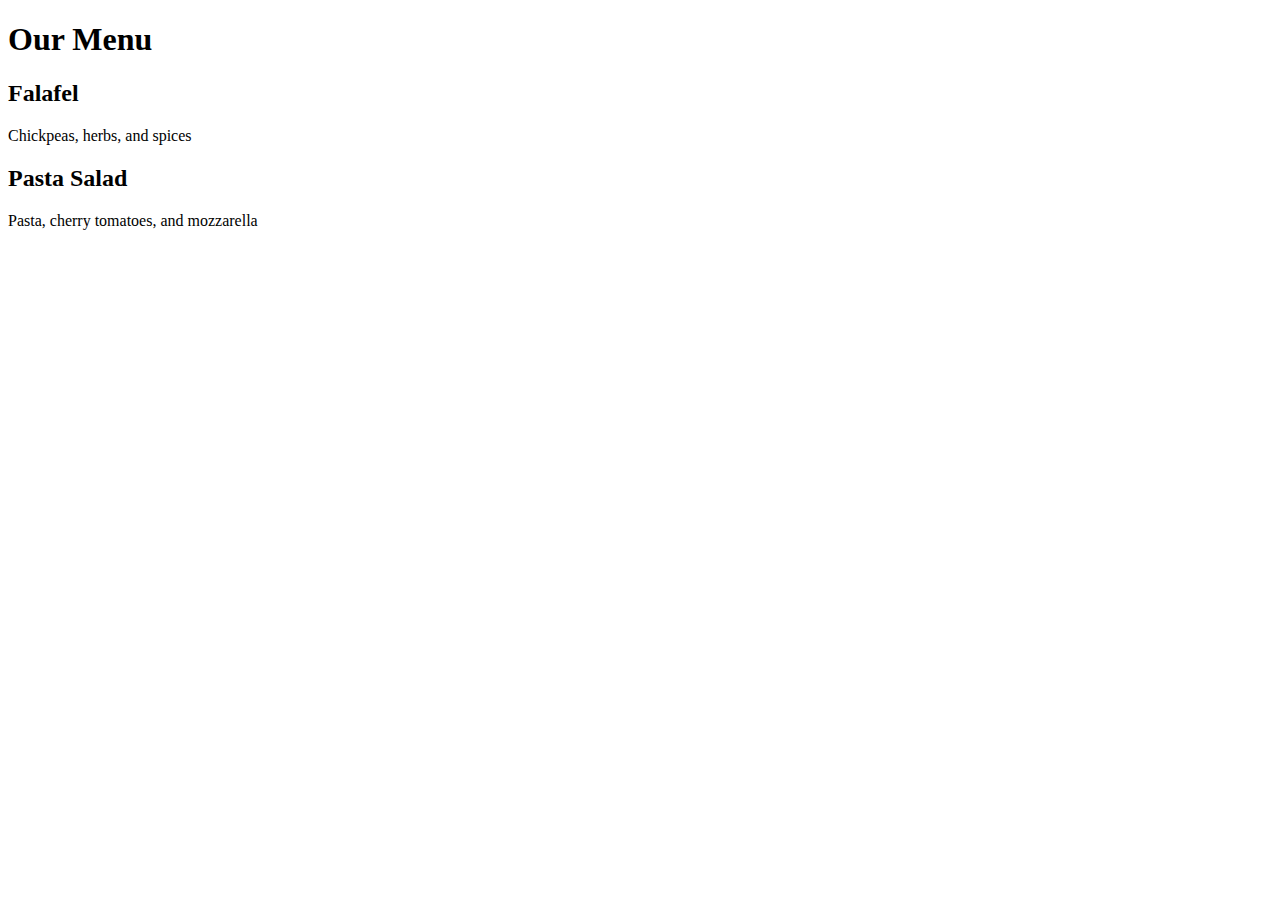
<file: index.html>
<!DOCTYPE html>
<html>

    <head>
        <title>Little Lemon</title>
    </head>

    <body>
        <h1>Our Menu</h1>
        <h2>Falafel</h2>
        <p>Chickpeas, herbs, and spices</p>
        <h2>Pasta Salad</h2>
        <p>Pasta, cherry tomatoes, and mozzarella</p>
    </body>

</html>
</file>
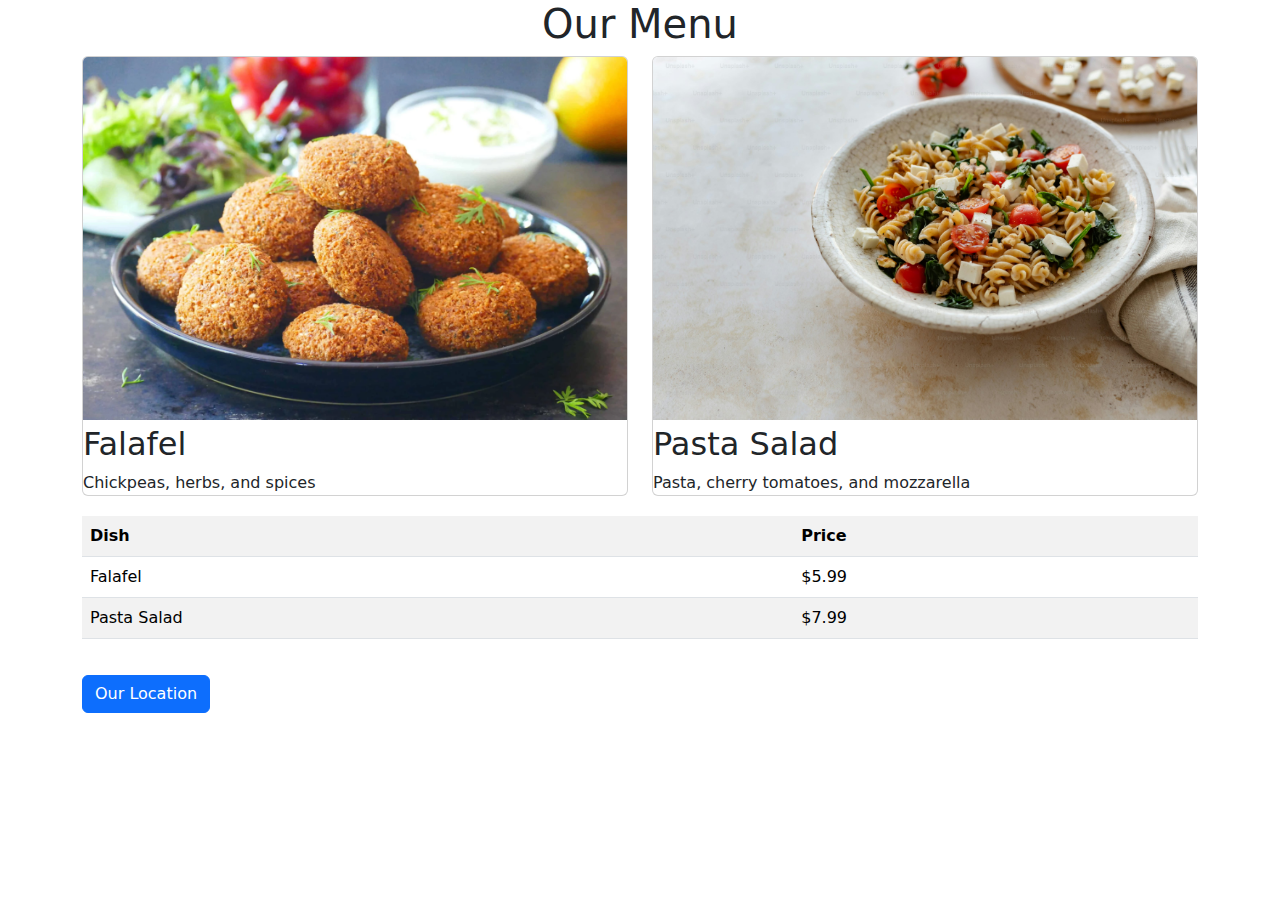
<file: frontEnd/index.html>
<!DOCTYPE html>
<html>

<head>
    <link href="https://cdn.jsdelivr.net/npm/bootstrap@5.3.7/dist/css/bootstrap.min.css" rel="stylesheet">
    <link rel="stylesheet" href="style/style.css">
    <title>Little Lemon</title>
</head>

<body>
    <div class="container">
        <div class="row">
            <h1 style="text-align: center;" class="menu-title">Our Menu</h1>
            <div class="col-12 col-lg-6">
                <div class="card">
                    <img src="img/Falafel.jpg" class="card-img-top" alt="Falafel">
                    <h2 class="card-title">Falafel</h2>
                    <p class="card-text">Chickpeas, herbs, and spices</p>
                </div>
            </div>
            <div class="col-12 col-lg-6">
                <div class="card">
                    <img src="img/pastaSalad.jpeg" class="card-img-top" alt="Pasta Salad">
                    <h2 class="card-title">Pasta Salad</h2>
                    <p class="card-text">Pasta, cherry tomatoes, and mozzarella</p>
                </div>
            </div>
        </div>
        <div class="col">
            <table style="margin-top: 20px;" class="table table-striped">
                <tr>
                    <th>Dish</th>
                    <th>Price</th>
                </tr>
                <tr>
                    <td>Falafel</td>
                    <td>$5.99</td>
                </tr>
                <tr>
                    <td>Pasta Salad</td>
                    <td>$7.99</td>
                </tr>
            </table>
        </div>
        <div class="col">
            <button type="button" class="btn btn-primary" style="margin-top: 20px;">
                <a href="location.html">Our Location</a></button>
        </div>
    </div>
    



    <script src="https://cdn.jsdelivr.net/npm/bootstrap@5.3.7/dist/js/bootstrap.bundle.min.js"></script>
</body>

</html>
</file>
<file: frontEnd/style/style.css>
h2{
    margin: 5px 0;
}
a:hover {
    color: red;
    text-decoration: underline;
}
a {
    text-decoration: none;
    color: white;
}
</file>
